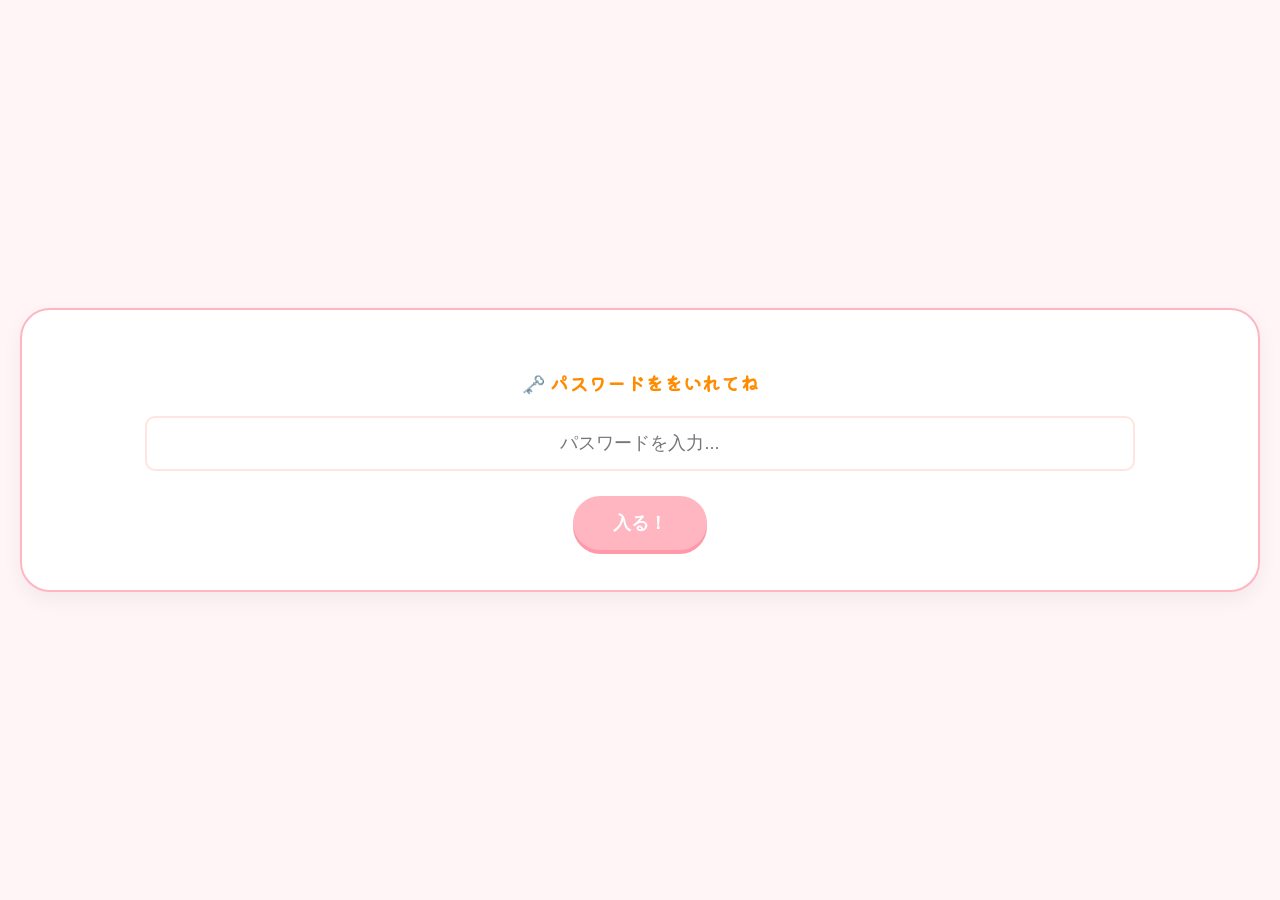
<file: index.html>
<!DOCTYPE html>
<html lang="ja">
<head>
    <meta charset="UTF-8">
    <meta name="viewport" content="width=device-width, initial-scale=1.0, maximum-scale=1.0, user-scalable=no">
    <title>家族専用サイト</title>
    <link href="https://fonts.googleapis.com/css2?family=Kiwi+Maru:wght@500&display=swap" rel="stylesheet">
    <style>
        body { 
            font-family: 'Kiwi Maru', sans-serif; 
            text-align: center; 
            background: #fff5f7; 
            display: flex; 
            flex-direction: column; 
            justify-content: center; 
            height: 100vh; 
            margin: 0; 
        }
        .login-box { 
            background: white; 
            padding: 40px 20px; 
            border-radius: 30px; 
            margin: 0 20px; 
            box-shadow: 0 8px 20px rgba(0,0,0,0.05); 
            border: 2px solid #ffb6c1;
        }
        h3 { color: #ff8c00; margin-bottom: 20px; }
        input { 
            padding: 15px; 
            border: 2px solid #ffe4e1; 
            border-radius: 10px; 
            width: 80%; 
            font-size: 18px; 
            outline: none;
            text-align: center;
        }
        input:focus { border-color: #ffb6c1; }
        button { 
            background: #ffb6c1; 
            color: white; 
            border: none; 
            padding: 15px 40px; 
            border-radius: 50px; 
            cursor: pointer; 
            margin-top: 25px; 
            font-size: 18px; 
            font-weight: bold;
            box-shadow: 0 4px 0 #ff99aa;
        }
        button:active { transform: translateY(2px); box-shadow: none; }
        #error { color: #ff6b6b; font-size: 14px; margin-top: 15px; display: none; }
    </style>
</head>
<body>

    <div class="login-box">
        <h3>🗝️ パスワードををいれてね</h3>
        <input type="password" id="pass" placeholder="パスワードを入力...">
        <br>
        <button onclick="checkPass()">入る！</button>
        <p id="error">パスワードがちがうよ！</p>
    </div>

    <script>
        function checkPass() {
            const input = document.getElementById('pass').value;
            
            // 🌟 ここに好きな合言葉（パスワード）を書いてね！
            const secretWord = "19790320"; // ← お母さんの誕生日にしてみたよ

            if (input === secretWord) { 
                // 正解なら「ログインしたよ」という記録を保存（ブラウザを閉じるまで有効）
                sessionStorage.setItem('isLoggedIn', 'true');
                // メイン画面（元々の index.html）へ移動
                window.location.href = 'main.html'; 
            } else {
                // 間違っていたらエラーを表示
                document.getElementById('error').style.display = 'block';
                document.getElementById('pass').value = ""; // 入力をリセット
            }
        }

        // Enterキーでも入れるようにする設定
        document.getElementById('pass').addEventListener('keypress', function (e) {
            if (e.key === 'Enter') {
                checkPass();
            }
        });
    </script>
</body>
</html>
</file>
<file: style.css>
/* =========================================
   全体の基本設定
   ========================================= */
* { box-sizing: border-box; }

body { 
    background-color: #fff9e6; 
    font-family: "Hiragino Sans", "Meiryo", sans-serif;
    color: #333; 
    margin: 0; 
    padding: 0 15px 120px 15px; 
    overflow-x: hidden; 
}

/* ぷっくり動くタイトル */
h1 { 
    font-size: 1.8rem; 
    font-weight: 900; 
    color: #ff6f61; 
    text-align: center; 
    margin-top: 40px; 
    text-shadow: 2px 2px 0 #fff, 4px 4px 0 #ffd700; 
    animation: bound 2s infinite ease-in-out; 
}
@keyframes bound { 0%, 100% { transform: translateY(0); } 50% { transform: translateY(-8px); } }

.section-title { color: #ff8c00; text-align: center; font-size: 1.5rem; margin: 30px 0; }

/* ページ切り替え用 */
.page { display: none; }
.page.active { display: block; animation: fadeIn 0.5s; }
@keyframes fadeIn { from { opacity: 0; } to { opacity: 1; } }

/* =========================================
   ホーム画面（トリセツ）
   ========================================= */
.profile-card { background: #fff; border: 6px solid #ffd700; border-radius: 30px; padding: 20px 15px; box-shadow: 10px 10px 0px #ffefd5; text-align: center; }
.mama-img { width: 140px; height: 140px; object-fit: cover; border-radius: 50%; border: 4px solid #ff8c00; margin-bottom: 15px; }
.ribbon-title { background: #ff8c00; color: white; padding: 8px 20px; border-radius: 50px; font-size: 1.2rem; margin-bottom: 25px; box-shadow: 0 3px 0 #cc7000; }
.torisetsu-grid { display: flex; flex-direction: column; gap: 12px; }
.torisetsu-item { background: #fff9f0; padding: 10px 15px; border-radius: 15px; display: flex; align-items: center; border-left: 5px solid #ff8c00; text-align: left; }
.torisetsu-item.highlight { background: #fff0f5; border-left-color: #ff1493; transform: rotate(-1deg); }
.emoji { font-size: 1.5rem; margin-right: 12px; }
.label { font-size: 0.7rem; color: #ff8c00; margin: 0; font-weight: bold; }
.content { font-size: 1rem; margin: 0; font-weight: 800; }

/* =========================================
   思い出ページ（photo.html）
   ========================================= */
.photo-page .header-area { text-align: center; margin-bottom: 30px; }
.photo-page .sub-text { font-size: 0.8rem; color: #888; margin-top: -20px; }

/* 写真を並べるエリア */
.photo-container { 
    display: grid; 
    gap: 20px; /* 写真同士の隙間 */
    padding: 10px;
    max-width: 800px; /* PCなどで広がりすぎないように */
    margin: 0 auto; /* 中央寄せ */
}

/* ポラロイド風写真アイテム */
.photo-item { 
    background: white; 
    padding: 10px 10px 20px 10px; /* 下側の余白を広く */
    border-radius: 5px; 
    box-shadow: 0 4px 10px rgba(0,0,0,0.1); 
    transform: rotate(calc(-1.5deg + 3deg * var(--i, 1))); /* わずかに傾ける */
}

/* 偶数番目は逆に傾ける */
.photo-item:nth-child(even) { transform: rotate(1.5deg); }

.photo-item img { 
    width: 100%; 
    aspect-ratio: 1 / 1; /* 正方形 */
    object-fit: cover; 
    border: 1px solid #f0f0f0; 
    border-radius: 3px; 
}

.photo-caption { 
    font-size: 0.8rem; 
    font-weight: bold; 
    color: #555; 
    text-align: center; 
    margin-top: 10px; 
    font-family: 'Kiwi Maru', serif; /* 手書き風（オプション） */
}

.back-home { text-align: center; margin: 40px 0; }
.back-home a { background: #ff8c00; color: white; text-decoration: none; padding: 12px 25px; border-radius: 50px; font-weight: bold; box-shadow: 0 4px 0 #cc7000; }

/* 1つにまとまった検索バーのデザイン */
.search-bar-unified {
    display: flex;
    gap: 0;
    margin: 0 15px 10px 15px;
    background: white;
    padding: 5px;
    border-radius: 50px; /* 丸みのあるデザイン */
    border: 3px solid #ffd700;
    box-shadow: 0 4px 10px rgba(0,0,0,0.05);
}

.search-bar-unified input {
    flex: 1;
    border: none;
    padding: 12px 20px;
    font-size: 1rem;
    border-radius: 50px 0 0 50px;
    outline: none;
    background: transparent;
}

.search-btn {
    background: #ff8c00;
    border: none;
    color: white;
    padding: 0 20px;
    font-size: 1.2rem;
    border-radius: 50px;
    cursor: pointer;
    transition: 0.2s;
}

.search-btn:active {
    background: #e67e00;
    transform: scale(0.9);
}

.reset-link {
    background: none;
    border: none;
    color: #ff8c00;
    text-decoration: underline;
    font-size: 0.8rem;
    cursor: pointer;
    margin-bottom: 20px;
}

/* =========================================
   ToDo・ガチャ・リスト（index.html）
   ========================================= */
/* ToDoリストのデザイン */
.todo-container { background: white; border: 4px solid #4db6ac; border-radius: 20px; padding: 20px; box-shadow: 8px 8px 0px #e0f2f1; }
.todo-list { list-style: none; padding: 0; margin: 0; }
.todo-list li { display: flex; align-items: center; padding: 15px 0; border-bottom: 2px dashed #eee; }
.todo-list input[type="checkbox"] { width: 25px; height: 25px; margin-right: 15px; accent-color: #4db6ac; }
.todo-list label { font-size: 1rem; font-weight: bold; color: #555; transition: 0.3s; }
.todo-list input[type="checkbox"]:checked + label { text-decoration: line-through; color: #ccc; }

/* ガチャのデザイン */
.gacha-container { background: #fff; border: 4px solid #ff8c00; border-radius: 20px; padding: 30px 10px; text-align: center; }
.gacha-box { font-size: 1.5rem; margin-bottom: 20px; background: #eee; height: 100px; display: flex; align-items: center; justify-content: center; border-radius: 10px; border: 2px dashed #ccc; padding: 10px; font-weight: bold; color: #ff4500; }
#gacha-button { background: #ff4500; color: white; border: none; padding: 15px 30px; font-size: 1.2rem; border-radius: 50px; box-shadow: 0 5px 0 #b33000; font-weight: bold; width: 80%; }

/* 獲得リスト（スマホは2列でOK！） */
.inventory-grid { display: grid; grid-template-columns: 1fr 1fr; gap: 10px; padding: 10px; }
.inventory-item { background: white; border: 2px solid #ff8c00; border-radius: 15px; padding: 15px; text-align: center; font-size: 0.8rem; font-weight: bold; box-shadow: 0 4px 0 #ffe4b5; cursor: pointer; }

/* =========================================
   下部固定ナビゲーション（共通）
   ========================================= */
.bottom-nav { position: fixed; bottom: 0; left: 0; width: 100%; background: white; padding: 10px 0 25px; box-shadow: 0 -5px 15px rgba(0,0,0,0.1); z-index: 1000; }
.bottom-nav ul { display: flex; justify-content: space-around; list-style: none; padding: 0; margin: 0; }
.bottom-nav a { text-decoration: none; color: #ff8c00; display: flex; flex-direction: column; align-items: center; font-weight: bold; }
.bottom-nav span { font-size: 0.6rem; }
.birthday-mode { color: #ff1493; background: linear-gradient(to right, #ff7e5f, #feb47b); -webkit-background-clip: text; -webkit-text-fill-color: transparent; }

/* =========================================
   ★ レスポンシブ設定（ここが重要！） ★
   ========================================= */

/* スマホ用の設定（画面が狭いとき） */
@media screen and (max-width: 600px) {
    /* 写真を1列に並べる */
    .photo-container { 
        grid-template-columns: 1fr; /* 1列 */
    }
}

/* PC・タブレット用の設定（画面が広いとき） */
@media screen and (min-width: 601px) {
    /* 写真を2列に並べる */
    .photo-container { 
        grid-template-columns: 1fr 1fr; /* 2列 */
    }
}

/* ToDoリスト内の削除ボタンを赤っぽく、押しやすく */
.delete-todo {
    background: #ffebee;
    border: none;
    color: #ff5252;
    font-size: 1rem;
    font-weight: bold;
    border-radius: 50%;
    width: 30px;
    height: 30px;
    margin-left: 10px;
    cursor: pointer;
    display: flex;
    align-items: center;
    justify-content: center;
}

/* チェックされた項目の文字を薄くする */
.todo-list li input:checked + label {
    color: #bbb;
    text-decoration: line-through;
}

.wish-container {
    background: white;
    margin: 20px 15px; 
    padding: 25px 20px;
    border-radius: 20px;
    box-shadow: 0 4px 15px rgba(0,0,0,0.05);
    text-align: center; /* 中身を真ん中に寄せる */
}

.wish-label {
    font-weight: bold;
    color: #ffffff; 
    margin-bottom: 15px;
    font-size: 1.1rem;
}
/* 入力欄とボタンの横並び */
.wish-input-row {
    display: flex;
    gap: 8px;
}

/* 入力する場所 */
#todo-input {
    flex: 1;
    border: 2px solid #f0f0f0;
    border-radius: 12px;
    padding: 12px;
    font-size: 0.95rem;
    outline: none;
    background: #fdfdfd;
    transition: all 0.3s;
}

/* 入力中に色が変わる */
#todo-input:focus {
    border-color: #ff8c00;
    background: #fffafa;
}

/* 追加ボタン */
.add-todo-btn {
    background: #ff8c00;
    color: white;
    border: none;
    padding: 0 20px;
    border-radius: 12px;
    font-weight: bold;
    cursor: pointer;
    box-shadow: 0 4px 0 #e67388; /* ボタンの厚み */
    transition: all 0.1s;
    white-space: nowrap;
}

/* ボタンを押した時の動き */
.add-todo-btn:active {
    transform: translateY(3px);
    box-shadow: 0 1px 0 #e67388;
}

/* --- ガチャページ専用のデザイン --- */
.gacha-page {
    background: linear-gradient(180deg, #fff9e6 0%, #fff0f5 100%);
}

.gacha-status-card {
    background: white;
    border: 3px solid #ff8c00;
    border-radius: 15px;
    padding: 10px;
    text-align: center;
    width: 150px;
    margin: 0 auto 20px;
    box-shadow: 0 4px 0 #ffdbdb;
}

.gacha-status-card p {
    font-size: 0.7rem;
    margin: 0;
    color: #ff8c00;
    font-weight: bold;
}

.count-number {
    font-size: 1.8rem;
    font-weight: 900;
    color: #ff4500;
}

/* ガチャマシーン */
.gacha-machine {
    position: relative;
    width: 220px;
    height: 220px;
    background: #ff8c00;
    border-radius: 50% 50% 20% 20%;
    margin: 0 auto 30px;
    border: 8px solid #ff4500;
    display: flex;
    align-items: center;
    justify-content: center;
    box-shadow: 0 10px 20px rgba(0,0,0,0.1);
}

.gacha-capsule {
    width: 160px;
    height: 160px;
    background: white;
    border-radius: 50%;
    display: flex;
    align-items: center;
    justify-content: center;
    font-size: 1.2rem;
    font-weight: bold;
    color: #ff8c00;
    text-align: center;
    padding: 15px;
    border: 4px dashed #ff8c00;
    transition: 0.3s;
}

/* ぐるぐる回すボタン */
.gacha-btn-main {
    display: block;
    width: 80%;
    max-width: 250px;
    margin: 0 auto;
    background: #ff4500;
    color: white;
    font-size: 1.3rem;
    font-weight: bold;
    padding: 15px;
    border: none;
    border-radius: 50px;
    box-shadow: 0 6px 0 #b33000;
    cursor: pointer;
}

.gacha-btn-main:active {
    transform: translateY(4px);
    box-shadow: 0 2px 0 #b33000;
}

/* 獲得リストのアイテムをカード風に */
.inventory-item {
    background: #fff;
    border: 2px solid #ffb6c1;
    border-radius: 15px;
    padding: 20px 10px;
    text-align: center;
    font-size: 20px;
    font-weight: bold;
    color: #ff69b4;
    box-shadow: 0 4px 15px rgba(255, 182, 193, 0.3);
    transition: transform 0.2s;
    display: flex;
    flex-direction: column;
    justify-content: center;
    min-height: 100px;
}

.inventory-item:active {
    transform: scale(0.95);
    background: #fff0f5;
}

/* 激レアアイテム（もし名前に【激レア】が入っていたら） */
.inventory-item:contains("激レア") {
    border: 3px solid #ffd700;
    background: linear-gradient(135deg, #fff 0%, #fff9e6 100%);
}

/* カウントダウンページのメインカード */
.countdown-main-card {
    background: white;
    margin: 30px 20px;
    padding: 40px 20px;
    border-radius: 20px;
    text-align: center;
    box-shadow: 0 10px 25px rgba(255, 182, 193, 0.4);
    border: 3px solid #ffb6c1;
}

.large-timer {
    font-size: 2rem;
    color: #555;
    margin-bottom: 10px;
}

#days-left {
    font-size: 5rem; /* 数字をめちゃくちゃ大きくして目立たせる */
    color: #ff1493;
    font-family: 'Arial Black', sans-serif;
    display: block; /* 改行して数字を強調 */
}

.event-title {
    font-size: 1.4rem;
    font-weight: bold;
    color: #333;
    margin-top: 10px;
}

.event-date {
    color: #888;
    font-size: 0.9rem;
}

/* 今後の予定リスト */
.mini-events {
    margin: 20px;
    padding: 15px;
    background: rgba(255, 255, 255, 0.6);
    border-radius: 10px;
}

.mini-events h3 {
    font-size: 1rem;
    color: #ff69b4;
    border-bottom: 1px solid #ffb6c1;
    padding-bottom: 5px;
    margin-bottom: 10px;
}

.mini-events ul {
    list-style: none;
    padding: 0;
}

.mini-events li {
    font-size: 0.9rem;
    color: #666;
    margin-bottom: 8px;
}

/* 外側の枠（カード風） */
.wish-container {
    background: #ffffff;
    border: 3px solid #ffdbdb; /* 優しいパステルピンク */
    border-radius: 20px;
    padding: 25px 15px 15px 15px; /* 上を少し広めに */
    margin: 10px 15px 30px 15px;
    box-shadow: 0 6px 0 #ffdbdb; /* 立体的なカゲ */
    position: relative;
}

/* 「お願いごとを書く」の小さなラベル */
.wish-label {
    position: absolute;
    top: -18px;
    left: 15px;
    background: #ff8c00; /* 濃いめのピンク */
    color: white;
    padding: 6px 20px;
    border-radius: 50px;
    font-weight: 900;      /* 一番太いウェイトに */
    font-size: 0.9rem;
    font-weight: bold;
    letter-spacing: 1.5px;
    box-shadow: 0 3px 6px rgba(255, 140, 161, 0.4); /* ラベル自体にも少し影を */
    z-index: 1;            /* 他の要素より上に */
}

/* 🔘 ボタンを大きく、目立つように！ */
.add-btn-big {
    width: 100%;
    background-color: #ffb6c1;
    color: white;
    border: none;
    padding: 18px; /* 高さを出して押しやすく */
    border-radius: 15px;
    font-weight: bold;
    font-size: 1.1rem;
    cursor: pointer;
    box-shadow: 0 4px 0 #ff96a1; /* 立体感を出してボタンっぽく */
    transition: 0.1s;
}

.add-btn-big:active {
    transform: translateY(3px); /* 押した時に沈む演出 */
    box-shadow: none;
}

/* 1つのコマの中で横スライドさせるための設定 */
.inner-slider {
    display: flex;            /* 中の写真を横一列に並べる */
    overflow-x: auto;         /* はみ出たら横にスクロールできるようにする */
    scroll-snap-type: x mandatory; /* スライドした時にピタッと止まる */
    -webkit-overflow-scrolling: touch; /* スマホで滑らかに動くようにする */
}

.inner-slider img {
    flex: 0 0 100%;           /* 1枚の写真がコマの横幅100%を使う */
    scroll-snap-align: start; /* 写真の端で止まるようにする */
    width: 100%;
    aspect-ratio: 1 / 1;      /* 正方形にする（お好みで） */
    object-fit: cover;        /* 写真が変に伸びないようにする */
}

/* スクロールバーを見えやすくする（お好みで） */
.inner-slider::-webkit-scrollbar {
    height: 5px;
}
.inner-slider::-webkit-scrollbar-thumb {
    background: #ff8c00;
    border-radius: 10px;
}

/* 拡大画面（ライトボックス）の背景 */
.lightbox {
    display: none; /* 最初は隠す */
    position: fixed; z-index: 3000;
    top: 0; left: 0; width: 100%; height: 100%;
    background: rgba(0,0,0,0.9); /* 真っ黒な背景 */
    justify-content: center; align-items: center;
}

/* 拡大された写真 */
.lightbox img {
    max-width: 95%; max-height: 80%;
    border-radius: 5px;
    box-shadow: 0 0 20px rgba(255,255,255,0.2);
}

/* 閉じるボタン */
.close-btn {
    position: absolute; top: 20px; right: 20px;
    color: white; font-size: 40px; cursor: pointer;
}
</file>
